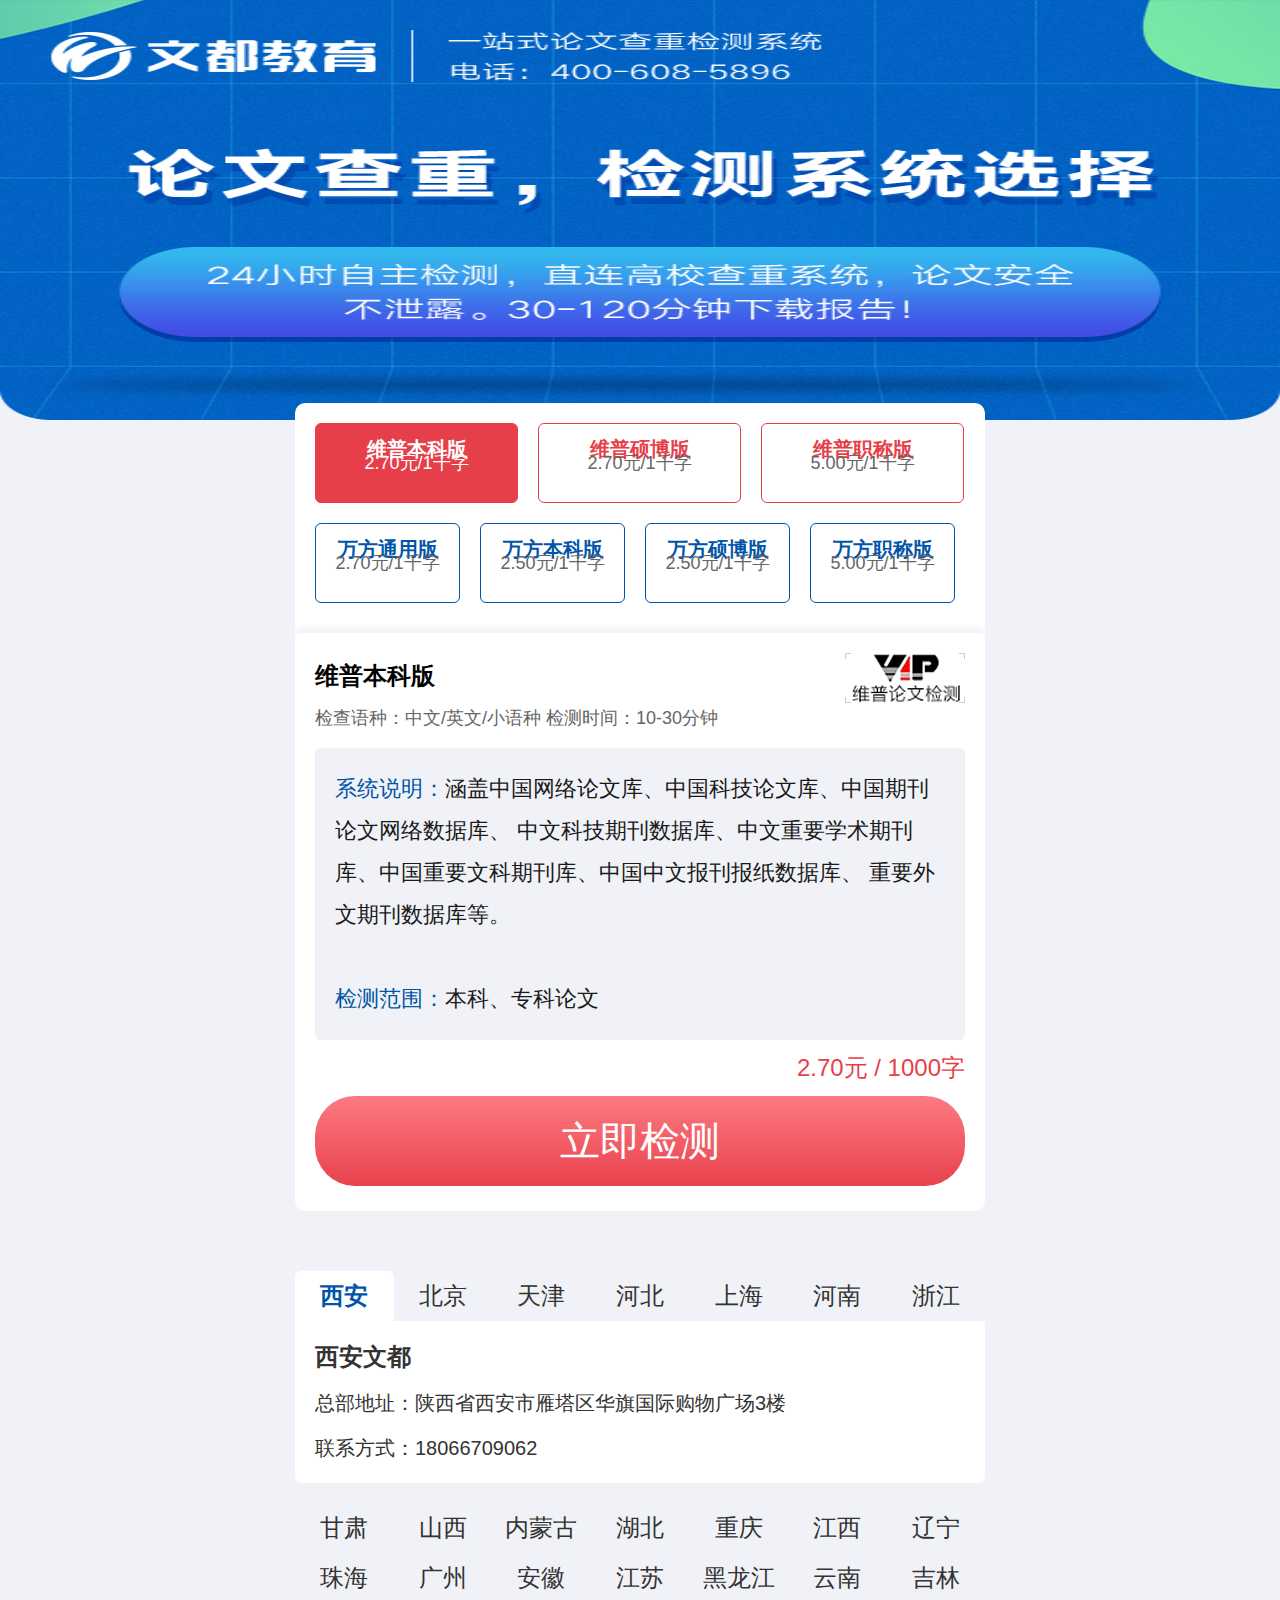
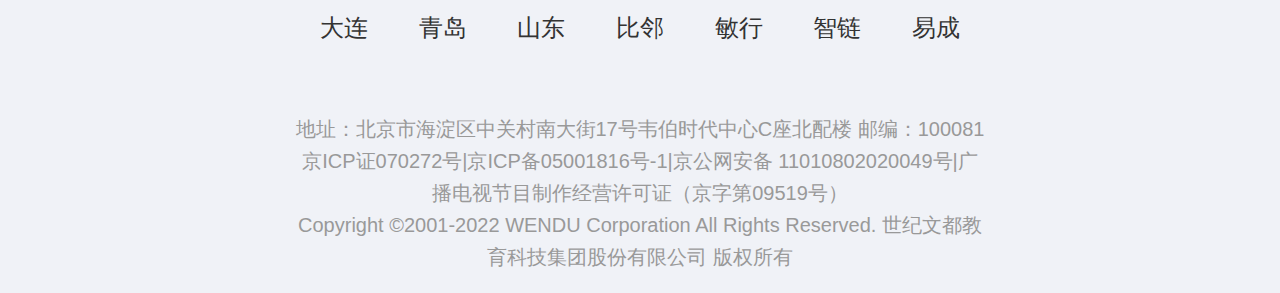
<file: 0607_mobile/index.html>
<!DOCTYPE html>
<html lang="en">

<head>
    <meta charset="UTF-8">
    <meta http-equiv="X-UA-Compatible" content="IE=edge">
    <meta name="viewport" content="width=device-width, initial-scale=1.0">
    <title>
        文都法考教育2022年统一法律职业资格考试国家司法考试辅导课程培训
    </title>
    <meta name="description"
        content="文都法考隶属于文都教育旗下法律事业部，主要从事国家法律职业资格考试辅导培训。开设有网络在线课堂、互联网直播课堂、以及线下面授课堂培训，并自有出版多本国家法律职业资格考试辅导使用图书，励志打造——在文都法考，让通关更加简单！" />
    <meta name="keywords"
        content="法考 培训班 免费课程 司法考试 国家统一法律职业资格考试 文都法考  白斌 理论法 刑法 民法 行政法 民诉法 刑诉法 三国法 名师课程 内部讲义 资料 课程 辅导班 客观宝典 主观案例 主观题 客观题 2022法考" />
    <link rel="stylesheet" href="./css/common.css" />
    <link rel="stylesheet" href="./css/index.css" />
    <script src="js/fontREM.js"></script>
    <script src="js/jquery-3.1.1.min.js"></script>
    <script src="js/index.js"></script>
    <link href="https://yx.wendu.com/commonScript/animated.css" rel="stylesheet">
</head>

<body>
    <div class="wrapper">
        <div class="banner"></div>

        <div class="middle container">

            <li>
                <span class="active">
                    <b>
                        维普本科版
                    </b>
                    <i>2.70元/1千字</i>
                </span>
                <span><b>
                        维普硕博版
                    </b>
                    <i>2.70元/1千字</i></span>
                <span><b>
                        维普职称版
                    </b>
                    <i>5.00元/1千字</i></span>
                <span>
                    <b>
                        万方通用版
                    </b>
                    <i>2.70元/1千字</i>
                </span>
                <span>
                    <b>
                        万方本科版
                    </b>
                    <i>2.50元/1千字</i>
                </span>
                <span><b>
                        万方硕博版
                    </b>
                    <i>2.50元/1千字</i></span>
                <span><b>
                        万方职称版
                    </b>
                    <i>5.00元/1千字</i></span>
            </li>


            <div class="introduce_info show">
                <h1>维普本科版</h1>
                <b>检查语种：中文/英文/小语种 检测时间：10-30分钟</b>
                <img src="./img/wp-logo.png" alt="">
                <div class="txt">
                    <i>系统说明：
                    </i>
                    涵盖中国网络论文库、中国科技论文库、中国期刊论文网络数据库、 中文科技期刊数据库、中文重要学术期刊库、中国重要文科期刊库、中国中文报刊报纸数据库、 重要外文期刊数据库等。
                    <br />
                    <br />
                    <i>检测范围： </i>本科、专科论文

                </div>
                <p>2.70元 / 1000字</p>
                <a target="_blank" class="wp_btn" href="https://wendu-cqvip.checkpass.net/">立即检测</a>
            </div>
            <div class="introduce_info">
                <h1>维普硕博版</h1>
                <b>检查语种：中文/英文/小语种 检测时间：10-30分钟</b>
                <img src="./img/wp-logo.png" alt="">
                <div class="txt">
                    <i>系统说明：
                    </i>
                    涵盖中国网络论文库、中国科技论文库、中国期刊论文网络数据库、 中文科技期刊数据库、中文重要学术期刊库、中国重要文科期刊库、中国中文报刊报纸数据库、 重要外文期刊数据库等。
                    <br />
                    <br />
                    <i>检测范围： </i> 硕士、博士、MBA论文
                </div>
                <p>2.70元 / 1000字</p>
                <a target="_blank" class="wp_btn" href="https://wendu-cqvipmd.checkpass.net/">立即检测</a>
            </div>
            <div class="introduce_info">
                <h1>维普职称版</h1>
                <b>检查语种：中文/英文/小语种 检测时间：10-30分钟</b>
                <img src="./img/wp-logo.png" alt="">
                <div class="txt">
                    <i>系统说明：
                    </i>
                    涵盖中国网络论文库、中国科技论文库、中国期刊论文网络数据库、 中文科技期刊数据库、中文重要学术期刊库、中国重要文科期刊库、中国中文报刊报纸数据库、 重要外文期刊数据库等。
                    <br />
                    <br />
                    <i>检测范围： </i>职称、期刊论文

                </div>
                <p>50.00元/10000字</p>
                <a target="_blank" class="wp_btn" href="https://wendu-cqvipzc.checkpass.net/">立即检测</a>
            </div>



            <div class="introduce_info">
                <h1>万方数据2.0-通用版</h1>
                <b>检查语种：中文 检测时间：1-5分钟</b>
                <img src="./img/wf-logo.png" alt="">
                <div class="txt">
                    <i>系统说明：
                    </i>
                    中国学术期刊数据库、中国学位论文全文数据库、中国学术会议论文数据库、中国学术网页数据库、中国专利文献数据库。
                    <br />
                    <br />
                    <i>检测范围： </i>本科、专科、硕士、博士、职称、期刊、MBA论文

                </div>
                <p>2.70元 / 1000字</p>
                <a target="_blank" href="https://wendu-wfgl.checkpass.net/">立即检测</a>
            </div>
            <div class="introduce_info">
                <h1>万方数据2.0-本科版</h1>
                <b>检查语种：中文 检测时间：1-5分钟</b>
                <img src="./img/wf-logo.png" alt="">
                <div class="txt">
                    <i>系统说明：
                    </i>
                    中国学术期刊数据库、中国学位论文全文数据库、中国学术会议论文数据库、中国学术网页数据库、中国专利文献数据库。
                    <br />
                    <br />
                    <i>检测范围： </i>专科、本科论文

                </div>
                <p>25.00元/10000字</p>
                <a target="_blank" href="https://wendu-wfbd.checkpass.net/">立即检测</a>
            </div>
            <div class="introduce_info">
                <h1>万方数据2.0-硕博版</h1>
                <b>检查语种：中文 检测时间：1-5分钟</b>
                <img src="./img/wf-logo.png" alt="">
                <div class="txt">
                    <i>系统说明：
                    </i>
                    中国学术期刊数据库、中国学位论文全文数据库、中国学术会议论文数据库、中国学术网页数据库、中国专利文献数据库。
                    <br />
                    <br />
                    <i>检测范围： </i>硕士、博士、MBA论文

                </div>
                <p>25.00元/10000字</p>
                <a target="_blank" href="https://wendu-wfmd.checkpass.net/">立即检测</a>
            </div>
            <div class="introduce_info">
                <h1>万方数据2.0-职称版</h1>
                <b>检查语种：中文 检测时间：1-5分钟</b>
                <img src="./img/wf-logo.png" alt="">
                <div class="txt">
                    <i>系统说明：
                    </i>
                    中国学术期刊数据库、中国学位论文全文数据库、中国学术会议论文数据库、中国学术网页数据库、中国专利文献数据库。
                    <br />
                    <br />
                    <i>检测范围： </i>职称、期刊论文

                </div>
                <p>5.00元/1000字</p>
                <a target="_blank" href="https://wendu-wfpu.checkpass.net/">立即检测</a>
            </div>

        </div>

        <div class="pd-address ">
            <div class="container clearfix">
                <div class="address-li">
                    <p class="active">西安</p>
                    <p>北京</p>
                    <p>天津</p>
                    <p>河北</p>
                    <p>上海</p>
                    <p>河南</p>
                    <p>浙江</p>

                </div>
                <div class="address-con">
                    <a class="show">
                        <h2>西安文都</h2>
                        <p>总部地址：陕西省西安市雁塔区华旗国际购物广场3楼</p>
                        <p>联系方式：18066709062</p>
                    </a>
                    <a>
                        <h2>北京文都</h2>
                        <p>总部地址：北京市海淀区中关村南大街17号韦伯时代中心C座北配楼</p>
                        <p>联系方式：400-115-9996</p>
                    </a>
                    <a>
                        <h2>天津文都</h2>
                        <p>总部地址：天津市南开区海光寺地铁站B口金融街中心C座18层</p>
                        <p>联系方式：18611041400</p>
                    </a>
                    <a>
                        <h2>河北文都</h2>
                        <p>总部地址：邯郸市邯山区学院北路与滏河大街交叉口西北角文都考研</p>
                        <p>联系方式：18810881831</p>
                    </a>
                    <a>
                        <h2>上海文都</h2>
                        <p>总部地址：上海市浦东新区海洋一路399号临港海洋科技广场A1-418室</p>
                        <p>联系方式：18017306610</p>
                    </a>
                    <a>
                        <h2>河南文都</h2>
                        <p>总部地址：郑州市文化路80号院河南财经政法大学11号楼1单元1层</p>
                        <p>联系方式：400-8007696</p>
                    </a>
                    <a>
                        <h2>浙江文都</h2>
                        <p>总部地址：浙江省杭州市钱塘区二号大街东投新悦广场4幢1801-1804室文都教育</p>
                        <p>联系方式：0571-88321650</p>
                    </a>
                </div>
                <div class="address-li">
                    <p>甘肃</p>
                    <p>山西</p>
                    <p>内蒙古</p>
                    <p>湖北</p>
                    <p>重庆</p>
                    <p>江西</p>
                    <p>辽宁</p>

                </div>
                <div class="address-con">
                    <a>
                        <h2>甘肃文都</h2>
                        <p>总部地址：兰州市金牛街北段16号楼4楼</p>
                        <p>联系方式：18054171103</p>
                    </a>
                    <a>
                        <h2>山西文都</h2>
                        <p>总部地址：山西省太原市小店区平阳路6号33幢文都考研</p>
                        <p>联系方式：0351-7825993</p>
                    </a>
                    <a>
                        <h2>内蒙古文都</h2>
                        <p>总部地址：呼市昭乌达路肿瘤医院对面-诚华快捷酒店三楼</p>
                        <p>联系方式：18686090599</p>
                    </a>
                    <a>
                        <h2>湖北文都</h2>
                        <p>总部地址：湖北省洪山区珞南街武珞路718号智能大厦8-10层</p>
                        <p>联系方式：400-099-1860</p>
                    </a>
                    <a>
                        <h2>重庆文都</h2>
                        <p>总部地址：重庆市南岸区招商局大厦9楼文都教育</p>
                        <p>联系方式：023-62816288</p>
                    </a>
                    <a>
                        <h2>江西文都</h2>
                        <p>总部地址：南昌市青山湖菊圃路118号二楼文都教育（江财麦庐校区北门旁）</p>
                        <p>联系方式：4000791691</p>
                    </a>
                    <a>
                        <h2>辽宁文都</h2>
                        <p>总部地址：沈阳市和平区文化路39号南湖科技大厦B座6楼</p>
                        <p>联系方式：15204047770</p>
                    </a>
                </div>
                <div class="address-li">
                    <p>珠海</p>
                    <p>广州</p>
                    <p>安徽</p>
                    <p>江苏</p>
                    <p>黑龙江</p>
                    <p>云南</p>
                    <p>吉林</p>

                </div>
                <div class="address-con">
                    <a>
                        <h2>珠海文都</h2>
                        <p>总部地址：珠海市高新区唐家湾镇珠海信息港D栋301-4室文都教育</p>
                        <p>联系方式：400-099-1860</p>
                    </a>
                    <a>
                        <h2>广州文都</h2>
                        <p>总部地址：广州市天河区天河路242号丰兴广场C幢16层</p>
                        <p>联系方式：4000252180</p>
                    </a>
                    <a>
                        <h2>安徽文都</h2>
                        <p>总部地址：合肥市蜀山区长江西路200号置地投资广场总部21楼2105</p>
                        <p>联系方式：15955161920</p>
                    </a>
                    <a>
                        <h2>江苏文都</h2>
                        <p>总部地址：江苏省南京市栖霞区文澜路中建大厦9层</p>
                        <p>联系方式：4000252180</p>
                    </a>
                    <a>
                        <h2>黑龙江文都</h2>
                        <p>总部地址：哈尔滨市道外区东直路215-4号</p>
                        <p>联系方式：13936320308</p>
                    </a>
                    <a>
                        <h2>云南文都</h2>
                        <p>总部地址：昆明市盘龙区长青路现代广场商场五楼</p>
                        <p>联系方式：0871-66011131</p>
                    </a>
                    <a>
                        <h2>吉林文都</h2>
                        <p>总部地址：长春市南关区长大正门星城国际大厦A座19楼</p>
                        <p>联系方式：0431-81154900/13596104561</p>
                    </a>
                </div>
                <div class="address-li">
                    <p>大连</p>
                    <p>青岛</p>
                    <p>山东</p>
                    <p>比邻</p>
                    <p>敏行</p>
                    <p>智链</p>
                    <p>易成</p>

                </div>

              
               
              
                <div class="address-con">

                    <a>
                        <h2>大连文都</h2>
                        <p>总部地址：大连市甘井子区黄浦路512号嘉创大厦1004-1006</p>
                        <p>联系方式：4001560521</p>
                    </a>

                    <a>
                        <h2>青岛文都</h2>
                        <p>总部地址：青岛市崂山区宁夏路创客大街C座2号门2楼文都教育</p>
                        <p>联系方式：15264240080</p>
                    </a>
                    <a>
                        <h2>山东文都</h2>
                        <p>总部地址：济南市长清区紫薇路2687号西部创新园B座502室</p>
                        <p>联系方式：19153108682</p>
                    </a>

                    <a>
                        <h2>文都比邻</h2>
                        <p>总部地址：北京市海淀区韦伯时代大厦C座北配楼三层</p>
                        <p>联系方式：4000090333</p>
                    </a>
                    <a>
                        <h2>文都敏行</h2>
                        <p>总部地址：北京市海淀区韦伯时代大厦C座北配楼三层</p>
                        <p>联系方式：010-62227168</p>
                    </a>
                    <a>
                        <h2>文都智链</h2>
                        <p>总部地址：西安市雁塔区华旗国际三楼</p>
                        <p>联系方式：18991823165</p>
                    </a>
                    <a>
                        <h2>文都易成</h2>
                        <p>总部地址：西安市雁塔区小寨西路皇家公馆二楼</p>
                        <p>联系方式：18049508701</p>
                    </a>
                </div>


            </div>
        </div>


        <div class="pd-foot">
            <div class="container clearfix">
                <p class="copyright">
                    地址：北京市海淀区中关村南大街17号韦伯时代中心C座北配楼 邮编：100081 <br />
                    京ICP证070272号|京ICP备05001816号-1|京公网安备 11010802020049号|广播电视节目制作经营许可证（京字第09519号）<br />
                    Copyright ©2001-2022 WENDU Corporation All Rights Reserved. 世纪文都教育科技集团股份有限公司 版权所有<br />
                </p>
            </div>
        </div>
    </div>
</body>

</html>
</file>
<file: 0607_mobile/css/common.css>
/* 通用的css代码 */
* {
  margin: 0;
  padding: 0;
  list-style: none;
  box-sizing: border-box;
}
*::before,
*::after {
  box-sizing: border-box;
}
a {
  text-decoration: none;
  color: inherit;
}
a:hover {
  color: #ff6700;
}
html {
  color: #333;

  font: 14px/1.5 'Helvetica Neue', Helvetica, Arial, 'Microsoft Yahei',
    'Hiragino Sans GB', 'Heiti SC', 'WenQuanYi Micro Hei', sans-serif;
}

/* 浮动处理 */
.fl {
  float: left;
}
.fr {
  float: right;
}
.clearfix::after {
  content: '';
  display: block;
  clear: both;
}

/* 通用容器 */
.container {
  width: 6.9rem;
  margin-left: auto;
  margin-right: auto;
}
</file>
<file: 0607_mobile/css/index.css>
.wrapper {
  width: 100%;
  height: 100%;
  background: #f0f2f7;
}
.banner {
  height: 4.2rem;
  background: url(../img/banner.png) no-repeat center center;
  background-size: 100% 100%;
}
.middle {
  height: 8.08rem;
  background: #fff;
  border-radius: 10px;
  padding: 0.2rem 0;
  margin-top: -0.17rem;
  overflow: hidden;
}
.middle li {
  overflow: hidden;
  padding: 0 0.2rem;
}
.middle li span {
  text-align: center;
  margin-right: 0.2rem;
  margin-bottom: 0.2rem;
  border-radius: 6px;
  float: left;
}
.middle li span:nth-of-type(3) {
  margin-right: 0 !important;
}
.middle li span:nth-of-type(7) {
  margin-right: 0 !important;
}
.middle li span b {
  font-weight: 700;
  font-size: 0.2rem;
  height: 0.16rem;
  margin-top: 0.1rem;
  display: block;
}
.middle li span i {
  font-style: normal;
  color: #666666;
  width: 100%;
  font-size: 0.18rem;
  height: 0.2rem;
}
.middle li span:nth-child(-n + 3) {
  width: 2.03rem;
  height: 0.8rem;
  border: 1px solid #e73f49;
}
.middle li span:nth-child(-n + 3) b {
  color: #e73f49;
}
.middle li span:nth-child(-n + 3).active {
  background: #e73f49;
}
.middle li span:nth-child(-n + 3).active b {
  color: #fff;
}
.middle li span:nth-child(-n + 3).active i {
  color: #fff;
}
.middle li span:nth-child(n + 4) {
  flex: 1;
  width: 1.45rem;
  height: 0.8rem;
  border: 1px solid #0055a8;
}
.middle li span:nth-child(n + 4) b {
  color: #0155a8;
}
.middle li span:nth-child(n + 4).active {
  background: #0055a8;
}
.middle li span:nth-child(n + 4).active b {
  color: #fff;
}
.middle li span:nth-child(n + 4).active i {
  color: #fff;
}
.middle .introduce_info {
  display: none;
  box-shadow: 0 -6px 5px 0px #f3f4f9;
  margin-top: 0.1rem;
  border-radius: 6px;
  float: left;
  padding: 0.2rem;
  position: relative;
}
.middle .introduce_info.show {
  display: block;
}
.middle .introduce_info h1 {
  color: #000000;
  height: 0.45rem;
  line-height: 0.45rem;
  font-size: 0.24rem;
}
.middle .introduce_info b {
  height: 0.4rem;
  font-weight: normal;
  line-height: 0.4rem;
  font-size: 0.18rem;
  color: #666666;
  float: left;
  margin-bottom: 0.1rem;
}
.middle .introduce_info img {
  position: absolute;
  right: 0.2rem;
  top: 0.2rem;
  width: 1.2rem;
  height: 0.5rem;
}
.middle .introduce_info .txt {
  background: #f0f2f7;
  border-radius: 6px;
  padding: 0.2rem;
  color: #1a1a1a;
  font-size: 0.22rem;
  text-align: left;
  float: left;
  line-height: 0.42rem;
}
.middle .introduce_info .txt i {
  display: block;
  font-style: normal;
  float: left;
  font-size: 0.22rem;
  color: #0055a8;
}
.middle .introduce_info p {
  float: right;
  color: #e73f49;
  font-size: 0.24rem;
  margin: 0.1rem 0;
}
.middle .introduce_info a {
  width: 100%;
  font-size: 0.4rem;
  float: left;
  color: #fff;
  display: block;
  line-height: 0.9rem;
  text-align: center;
  height: 0.9rem;
  border-radius: 0.4rem;
  background: linear-gradient(to bottom, #2c9aef, #0359ac);
}
.middle .introduce_info .wp_btn {
  background: linear-gradient(to bottom, #fd7981, #e8424c);
}
.pd-address {
  height: 5.02rem;
  padding: 0.6rem 0;
  overflow: hidden;
}
.pd-address .address-li {
  width: 100%;
  background: #f0f2f7;
  overflow: hidden;
  display: flex;
}
.pd-address .address-li p {
  color: #333;
  flex: 1;
  text-align: center;
  float: left;
  font-style: normal;
  font-size: 0.24rem;
  line-height: 0.5rem;
  cursor: pointer;
  position: relative;
}
.pd-address .address-li p.active {
  background-color: #fff;
  color: #0055a8;
  font-weight: 700;
  border-radius: 6px 6px 0 0;
}
.pd-address .address-con a {
  display: none;
  background: #fff;
  padding: 0.05rem 0.2rem 0.05rem 0.2rem;
  border-radius: 0 0 6px 6px;
  margin-bottom: 0.2rem;
}
.pd-address .address-con a > h2 {
  display: block;
  font-size: 0.24rem;
  color: #333;
  margin-top: 0;
  display: inline-block;
  height: 0.62rem;
  line-height: 0.62rem;
}
.pd-address .address-con a p {
  margin-bottom: 0.15rem;
  font-size: 0.2rem;
}
.pd-address .address-con a.show {
  display: block;
}
.pd-foot {
  text-align: center;
  padding-bottom: 0.2rem;
}
.pd-foot .copyright {
  color: #999999;
  font-size: 0.2rem;
  line-height: 0.32rem;
}
</file>
